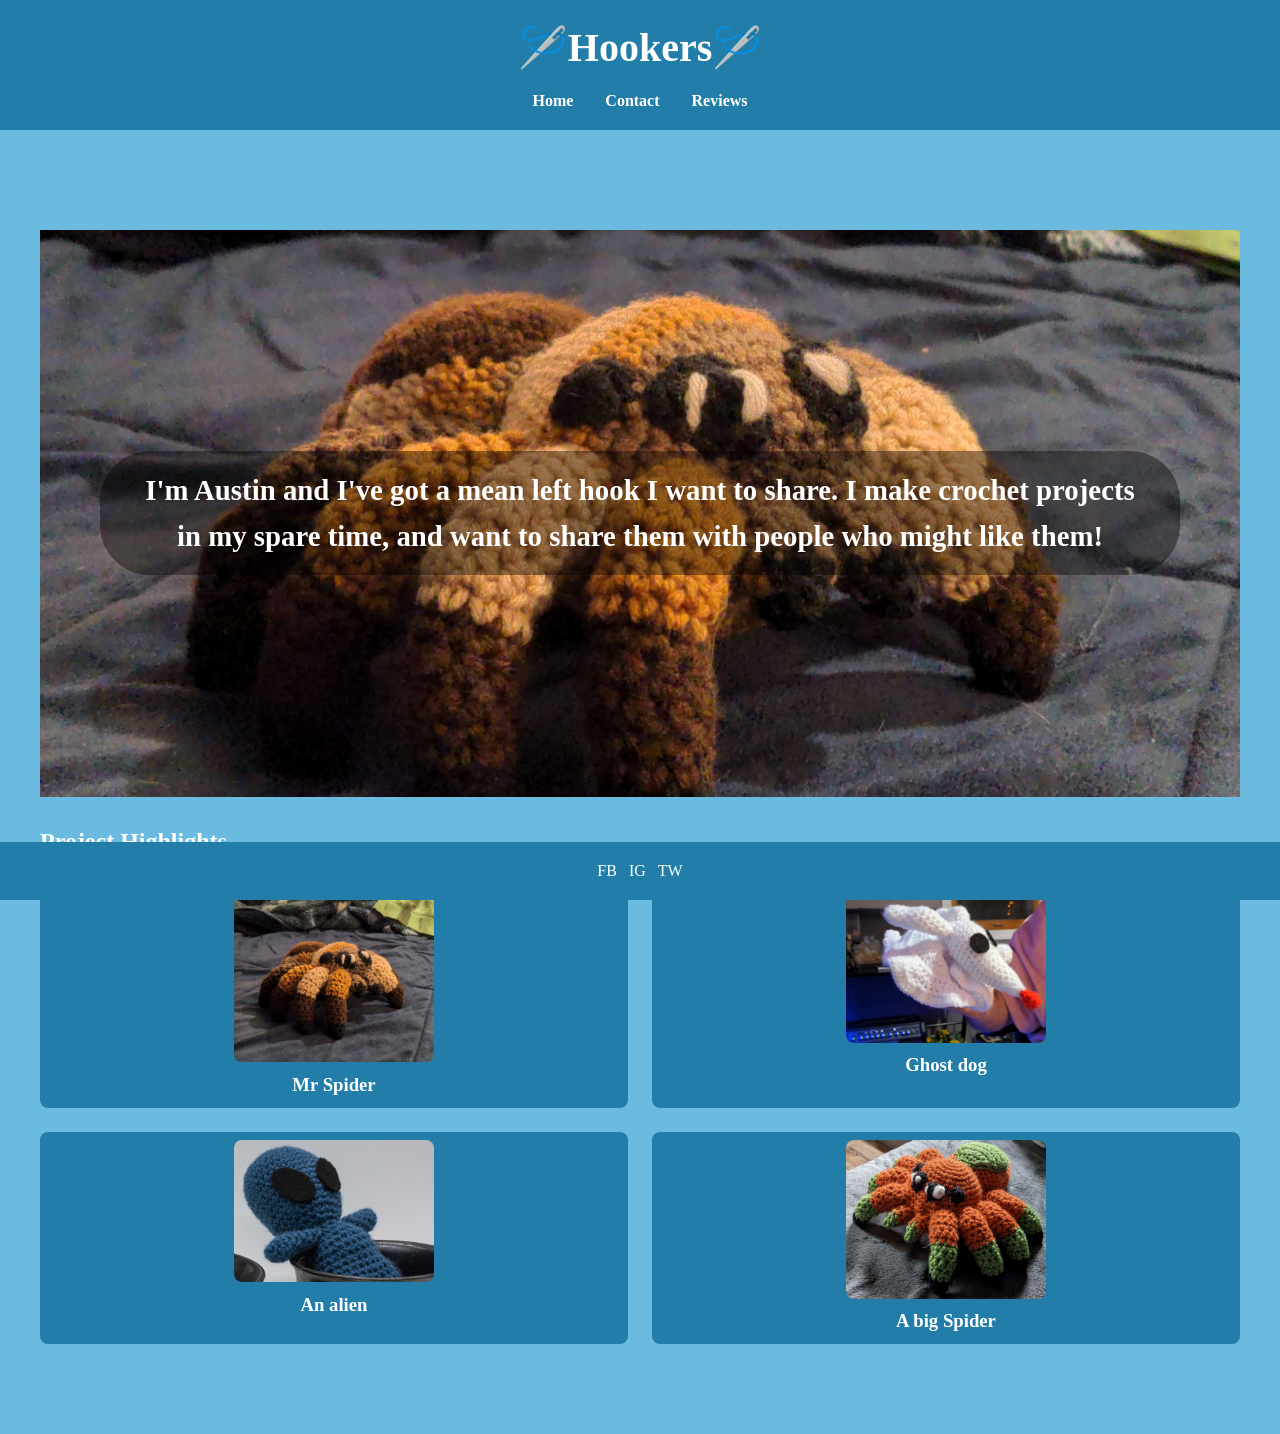
<file: index.html>
<!DOCTYPE html>
<html lang="en">
<head>
    <meta charset="UTF-8">
    <title>Hookers</title>
    <!-- <link rel="icon" href="images/cat_coffee.jpg" type="image/x-icon"> -->
    <link rel="stylesheet" href="style.css">
</head>
<body>
    <!-- Header & Navigation -->
    <header>
        <h1>🪡Hookers🪡</h1>
        <nav>
            <ul>
                <li><a href="index.html">Home</a></li>
                <li><a href="contact.html">Contact</a></li>
                <li><a href="reviews.html">Reviews</a></li>
            </ul>
        </nav>
    </header>
    <main>
    <!-- Hero Section -->
    <section class="hero">
        <div class="hero-text">
            <h1>I'm Austin and I've got a mean left hook I want to share.
                I make crochet projects in my spare time, and want to share them
                with people who might like them!
            </h1>
        </div>
    </section>
    
    <!-- Menu Highlights -->
    <section id="menu">
        <br>
        <h2>Project Highlights</h2>
        <br>
        <div class="menu-cards">
            <div class="card">
                <img src="images/Spider.jpg" alt="Spider">
                <h3>Mr Spider</h3>
                <!-- <p>$4.50</p> -->
            </div>
            <div class="card">
                <img src="images/Ghost.jpg" alt="Spider">
                <h3>Ghost dog</h3>
                <!-- <p>$4.00</p> -->
            </div>
            <div class="card">
                <img src="images/Austin_Alien.jpg" alt="Spider">
                <h3>An alien</h3>
                <!-- <p>$3.00</p> -->
            </div>
            <div class="card">
                <img src="images/OrangeSpider.jpg" alt="Spider">
                <h3>A big Spider</h3>
                <!-- <p>$2.50</p> -->
            </div>
        </div>
    </section>


</main>
    <!-- Footer -->
    <footer>
        <!-- <p>&copy; 2025 Campus Coffee Co.</p> -->
        <div class="social-links">
            <a href="#" aria-label="Facebook">FB</a>
            <a href="#" aria-label="Instagram">IG</a>
            <a href="#" aria-label="Twitter">TW</a>
        </div>
    </footer>
</body>
</html>
</file>
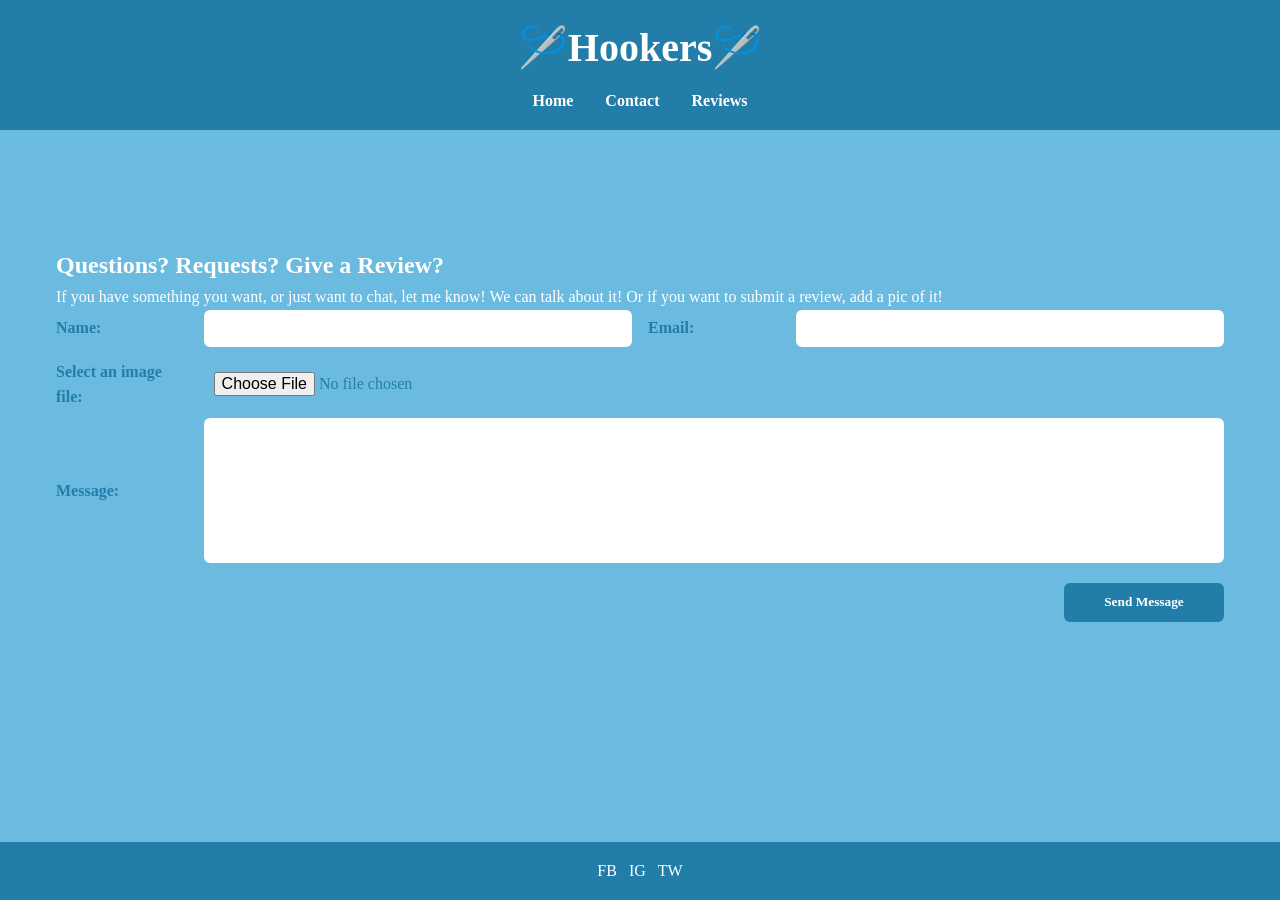
<file: contact.html>
<!DOCTYPE html>
<html lang="en">
<head>
    <meta charset="UTF-8">
    <title>Hookers</title>
    <!-- <link rel="icon" href="images/cat_coffee.jpg" type="image/x-icon"> -->
    <link rel="stylesheet" href="style.css">
</head>
<body>
    <!-- Header & Navigation -->
    <header>
        <h1>🪡Hookers🪡</h1>
        <nav>
            <ul>
                <li><a href="index.html">Home</a></li>
                <li><a href="contact.html">Contact</a></li>
                <li><a href="reviews.html">Reviews</a></li>
            </ul>
        </nav>
    </header>
    <main>
    
<!-- Contact Form -->
<section id="contact" class="contact-form" aria-labelledby="contact-heading">
  <h2 id="contact-heading">Questions? Requests? Give a Review?</h2>
  <p>If you have something you want, or just want to chat, let me know! We can talk about it! Or if you want to submit a review, add a pic of it!</p>
  <form target="_blank" action="https://formsubmit.co/a68761d527624339a5874cd7612a38d7" method="POST"enctype="multipart/form-data">
    <div class="form-grid">
      <div class="row-pair">
        <div class="form-row">
            
          <label for="name">Name:</label>
          <input id="name" name="name" type="text" required aria-required="true">
        </div>

        <div class="form-row">
          <label for="email">Email:</label>
          <input id="email" name="email" type="email" required aria-required="true">
        </div>
      </div>

      <div class="form-row">
        <label for="myfile">Select an image file:</label>
        <input type="file" id="myfile" name="myfile"accept="image/png, image/jpeg">
      
        <label for="message">Message:</label>
        <textarea id="message" name="message" rows="7" required aria-required="true"></textarea>
      </div>

      <div class="submit-row">
        <button type="submit">Send Message</button>
      </div>

    </div>
  </form>
</section>
</main>
    <!-- Footer -->
    <footer>
        <!-- <p>&copy; 2025 Campus Coffee Co.</p> -->
        <div class="social-links">
            <a href="#" aria-label="Facebook">FB</a>
            <a href="#" aria-label="Instagram">IG</a>
            <a href="#" aria-label="Twitter">TW</a>
        </div>
    </footer>
</body>
</html>
</file>
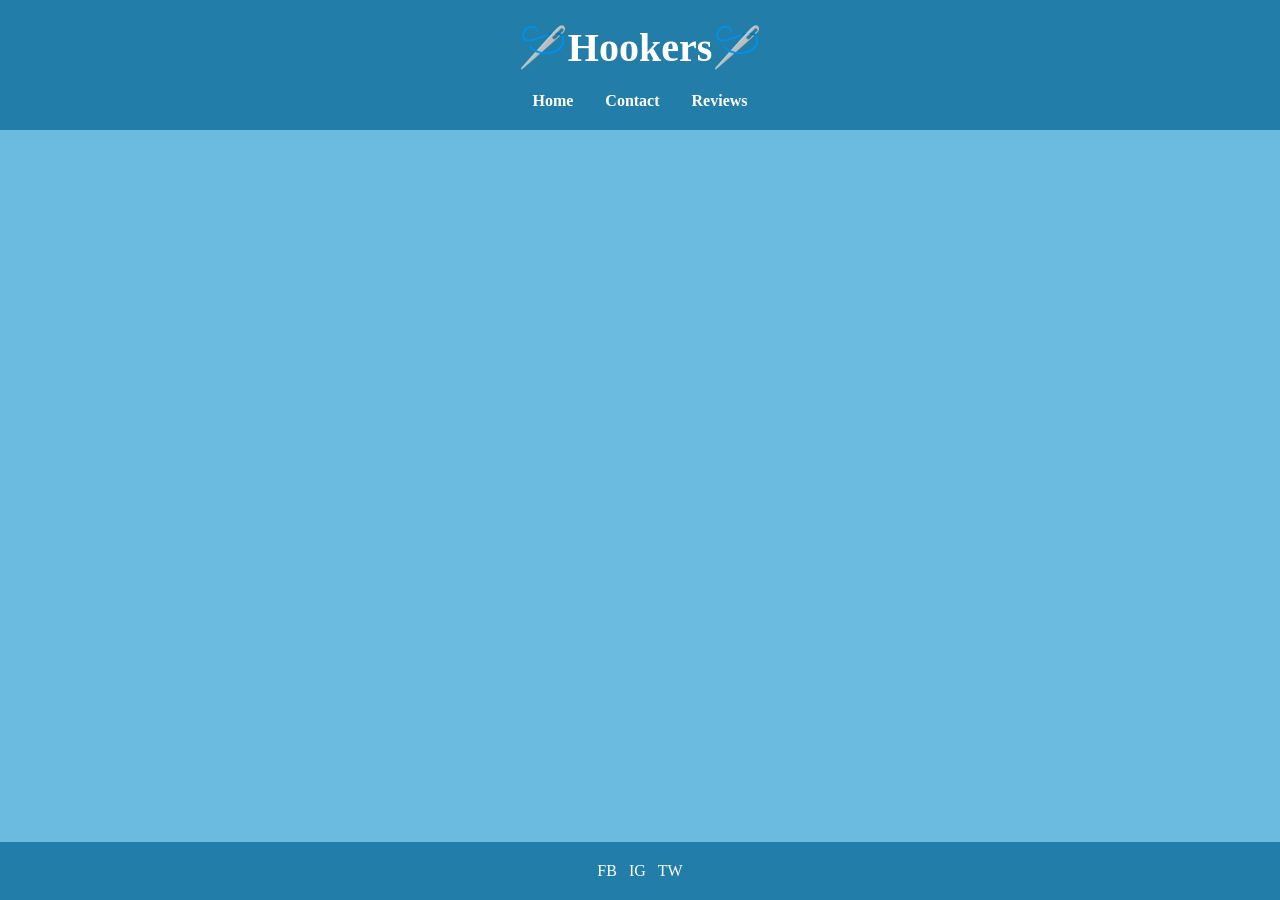
<file: projects.html>
<!DOCTYPE html>
<html lang="en">
<head>
    <meta charset="UTF-8">
    <title>Hookers</title>
    <!-- <link rel="icon" href="images/cat_coffee.jpg" type="image/x-icon"> -->
    <link rel="stylesheet" href="style.css">
</head>
<body>
    <!-- Header & Navigation -->
    <header>
        <h1>🪡Hookers🪡</h1>
        <nav>
            <ul>
                <li><a href="index.html">Home</a></li>
                <li><a href="contact.html">Contact</a></li>
                <li><a href="reviews.html">Reviews</a></li>
            </ul>
        </nav>
    </header>
    <main>
    
</main>
    <!-- Footer -->
    <footer>
        <!-- <p>&copy; 2025 Campus Coffee Co.</p> -->
        <div class="social-links">
            <a href="#" aria-label="Facebook">FB</a>
            <a href="#" aria-label="Instagram">IG</a>
            <a href="#" aria-label="Twitter">TW</a>
        </div>
    </footer>
</body>
</html>
</file>
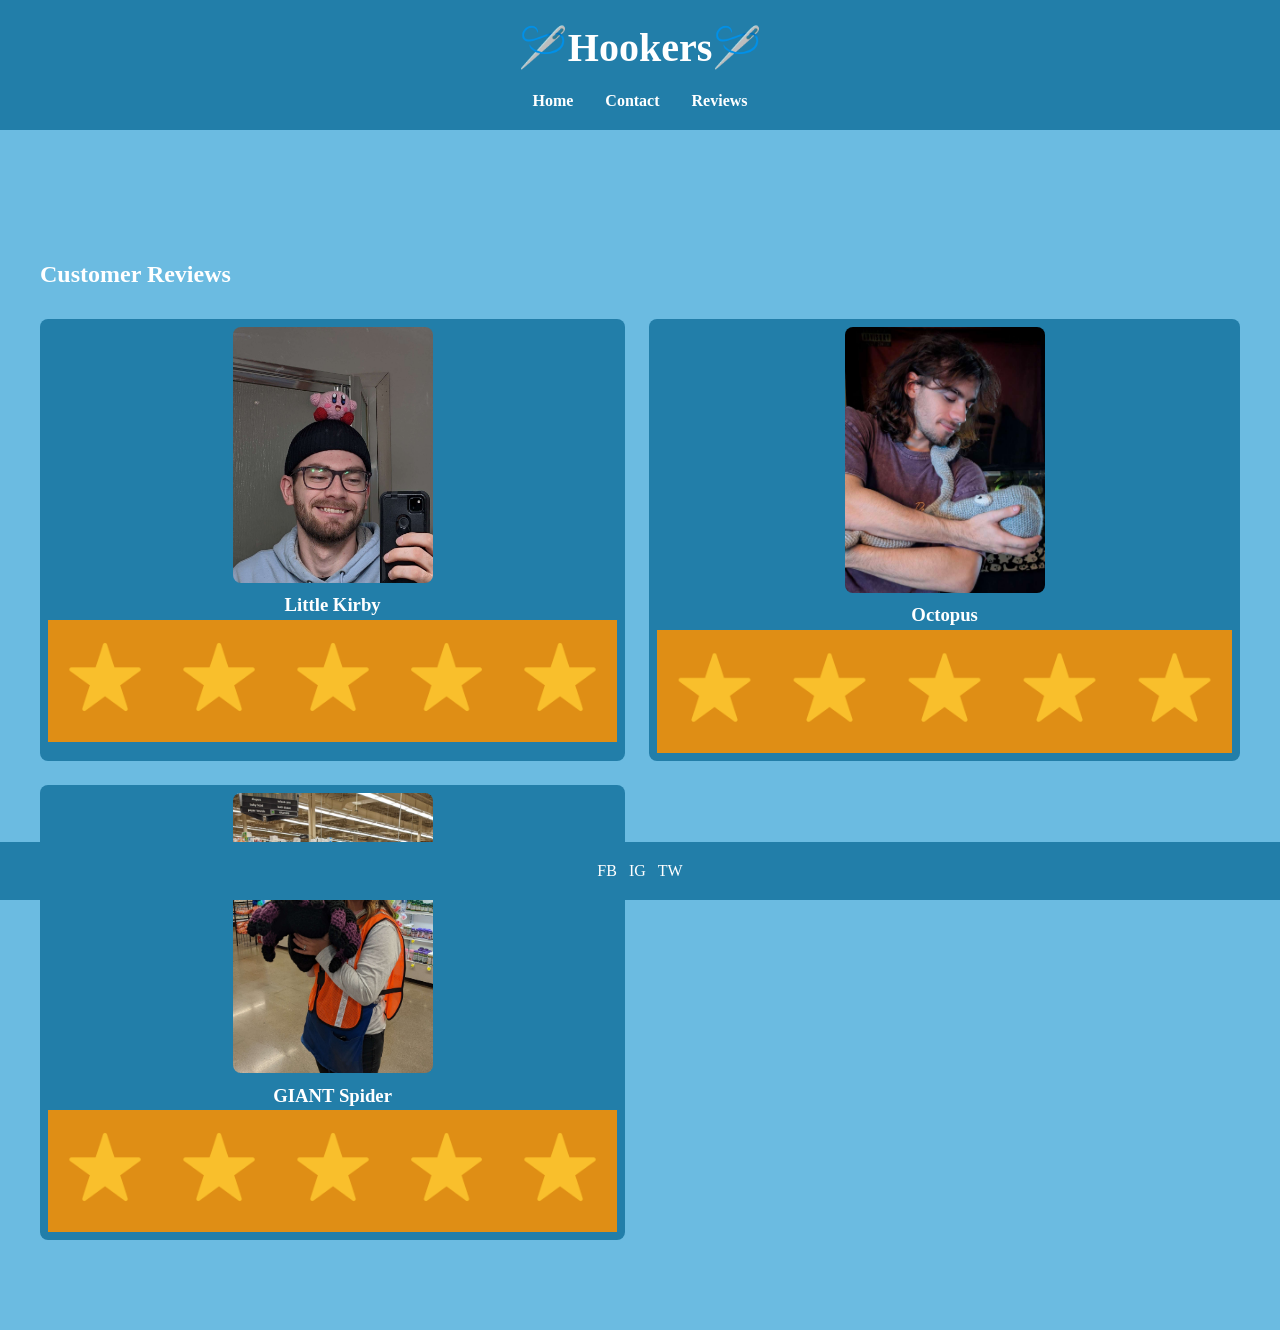
<file: reviews.html>
<!DOCTYPE html>
<html lang="en">
<head>
    <meta charset="UTF-8">
    <title>Hookers</title>
    <!-- <link rel="icon" href="images/cat_coffee.jpg" type="image/x-icon"> -->
    <link rel="stylesheet" href="style.css">
</head>
<body>
    <!-- Header & Navigation -->
    <header>
        <h1>🪡Hookers🪡</h1>
        <nav>
            <ul>
                <li><a href="index.html">Home</a></li>
                <li><a href="contact.html">Contact</a></li>
                <li><a href="reviews.html">Reviews</a></li>
            </ul>
        </nav>
    </header>
    <main>
    
    <!-- Menu Highlights -->
    <section id="menu">
        <br>
        <h2>Customer Reviews</h2>
        <br>
        <div class="menu-cards">
            <div class="card">
                <img src="images/review 1.jpg" alt="Spider">
                <h3>Little Kirby</h3>
                <div class="Stars"style="display: flex">
                    <p><img src="images/star.png" alt="star"></p>
                    <p><img src="images/star.png" alt="star"></p>
                    <p><img src="images/star.png" alt="star"></p>
                    <p><img src="images/star.png" alt="star"></p>
                    <p><img src="images/star.png" alt="star"></p>
                </div>
            </div>
            <div class="card">
                <img src="images/review 2.jpg" alt="Spider">
                <h3>Octopus</h3>
                <div class="Stars"style="display: flex">
                    <p><img src="images/star.png" alt="star"></p>
                    <p><img src="images/star.png" alt="star"></p>
                    <p><img src="images/star.png" alt="star"></p>
                    <p><img src="images/star.png" alt="star"></p>
                    <p><img src="images/star.png" alt="star"></p>
                </div>
            </div>
            <div class="card">
                <img src="images/review 3.jpg" alt="Spider">
                <h3>GIANT Spider</h3>
                <div class="Stars"style="display: flex">
                    <p><img src="images/star.png" alt="star"></p>
                    <p><img src="images/star.png" alt="star"></p>
                    <p><img src="images/star.png" alt="star"></p>
                    <p><img src="images/star.png" alt="star"></p>
                    <p><img src="images/star.png" alt="star"></p>
                </div>
            </div>
        </div>
    </section>
</main>
    <!-- Footer -->
    <footer>
        <!-- <p>&copy; 2025 Campus Coffee Co.</p> -->
        <div class="social-links">
            <a href="#" aria-label="Facebook">FB</a>
            <a href="#" aria-label="Instagram">IG</a>
            <a href="#" aria-label="Twitter">TW</a>
        </div>
    </footer>
</body>
</html>
</file>
<file: style.css>
﻿:root {
    /* color palette, darkest to lightest */
    --OrangeHighlight: #df8e15;
    --Cerulean: #227EA9;
    --BabyBlue: #6BBBE1;
    --Pale: #ffffff;
}

/* Defualt Styles */
* {
    box-sizing: border-box;
    margin: 0;
    padding: 0;

    font-family: Georgia, 'Times New Roman', Times, serif;
}

body {
    font-family: Arial, sans-serif;
    background-color: var(--BabyBlue);
    color: var(--Cerulean);
    line-height: 1.6;
}

/* Header */
header {
    text-align: center;
    background-color: var(--Cerulean);
    padding: 1rem;
    margin-bottom: 100px;
}

h1 {
    color: var(--Pale);
    font-size: 2.5rem;
}

.hero-text h1 {
  color: var(--Pale);
  font-size: 1.8rem;
}

h2 {
  color:  var(--Pale);
}

h3 {
  color: var(--Pale);
}

p {
  color: var(--Pale);
}

nav ul {
    list-style: none;
    margin-top: 0.5rem;
    display: flex;
    flex-direction: column;
    gap: 2rem;
}

nav a {
    text-decoration: none;
    color: var(--Pale);
    font-weight: bold;
}

nav a:hover,
nav a:focus {
    color: var(--OrangeHighlight);
    text-decoration: underline;
}

address {
  color: var(--cafenoir);
}

/* Hero Section */
.hero {
    position: relative;
    width: 100%;
    min-height: 500px;
    height: 63vh;
    max-height: 600px;
    background-image: url(images/Spider.jpg);
    background-size: cover;
    background-position: center;
    display: flex;
    justify-content: center;
    align-items: center;
    text-align: center;
    object-fit: cover;
}

.hero-text {
    background-color: rgba(0, 0, 0, 0.4); /* slight overlay to make it easier to see */
    padding: 1rem 2rem;
    border-radius: 50px;
    max-width: 90%;
}

/* Menu Highlights */
.menu-highlights {
    padding: 1rem;
}

.menu-cards {
    display: flex;
    flex-direction: column;
    gap: 1rem;
    padding-bottom: 10dvh;
}

.card {
    background-color: var(--Cerulean);
    padding: 0.5rem;
    text-align: center;
    border-radius: 8px;
}

.card img {
    width: 100%;
    height: auto;
    min-height:60%;
    border-radius: 8px;
    max-width: 200px;
}

.card:hover {
    transform: translateY(-5px);
    box-shadow: 0 5px 15px rgba(0,0,0,0.3);
}

/* About/Location */
.about-location {
    padding: 1rem;
}

.about-content {
    display: flex;
    align-items: flex-start;
    justify-content: space-around;
}

/* Contact Form */
.contact-form {
    padding: 1rem;
}

.contact-form form {
    width: 100%;
}
.form-grid {
  display: grid;
  gap: 0.75rem;
}

.form-row {
  display: grid;
  grid-template-columns: 1fr;
  gap: 0.25rem;
  align-items: start;
}

.form-row label {
  font-weight: 800;
  color: var(--Cerulean);
}

.form-row input,
.form-row textarea {
  width: 100%;
  padding: 0.6rem;
  border: 2px solid var(----Cerulean);
  border-radius: 6px;
  font-size: 1rem;
  resize: none;
}

.form-grid > .form-row {
  grid-template-columns: 140px 1fr;
  align-items: center;
}

.form-row input:focus,
.form-row textarea:focus,
.form-row button:focus {
  outline: none;
  box-shadow: 0 0 0 3px var(----Cerulean);
}

.submit-row button {
  width: 100%;
  padding: 0.8rem;
  background: var(--Cerulean);
  color: var(--Pale);
  border: none;
  border-radius: 6px;
  font-weight: 700;
  cursor: pointer;
  margin-bottom: 10dvh;
}

.contact-form button:hover,
.contact-form button:focus {
    background-color: var(--OrangeHighlight);
    color: var(--Cerulean);
}

/* Footer */
footer {
    text-align: center;
    background-color: var(--Cerulean);
    color: var(--Pale);
    padding: 1rem;
    display: flex;
    flex-direction: column;
    margin-top: 10rem;
    position: fixed;
    left: 0;
    bottom: 0;
    width: 100%;
}

footer a {
    color: var(--Pale);
    text-decoration: none;
    margin: 0 0.25rem;
    transition: color 0.3s ease;
}

footer a:hover,
footer a:focus {
    color: var(--OrangeHighlight);
    text-decoration: underline;
}

.Stars
{
    display: flex;
    background-color:var(--OrangeHighlight);
}

/* Tablet*/
@media (min-width: 768px) {
    nav ul {
        flex-direction: row;
        justify-content: center;
    }

    .menu-cards {
      display: grid;
      grid-template-columns: auto auto;
    }

    .card {
        flex: 1 1 calc(50% - 1rem);
    }

    .about-content {
        display: flex;
        flex-direction: row;
        gap: 1rem;
        align-items: left;
    }

    /* label and input side-by-side for each form-row */
  .form-row {
    grid-template-columns: 160px 1fr;
    gap: 0.5rem;
    align-items: center;
  }

  /* Left-align the label to line them up */
  .form-row label {
    justify-self: start;
    text-align: left;
    padding-right: 0.5rem;
  }

  .form-row input,
  .form-row textarea {
    width: 100%;
  }

  .row-pair {
    display: grid;
    grid-template-columns: 1fr; /* stacked */
    gap: 0.75rem;
  }

  .submit-row button {
    width: 100%;
    justify-self: stretch;
  }
  .Stars
    {
        display: flex;
        background-color:var(--OrangeHighlight);
    }
}

/* Desktop*/
@media (min-width: 1024px) {
    .Stars
    {
        display: flex;
        background-color:var(--OrangeHighlight);
    }
    main {
        max-width: 1200px;
        margin: 0 auto;
    }

    .menu-cards {
        gap: 1.5rem;
    }

    .card {
        flex: 1 1 calc(33.33% - 1.5rem);
    }
    .about-location {
        padding-left: 3rem;
        padding-right: 3rem;
    }
    
    .about-content p {
        width: 50%;
    }

    /* Make the name+email pair in two columns */
    .row-pair {
        display: grid;
        grid-template-columns: 1fr 1fr;
        gap: 1rem;
        align-items: start;
    }

    .row-pair .form-row {
        grid-template-columns: 140px 1fr;
        align-items: center;
    }

    .submit-row {
        display: flex;
        justify-content: flex-end;
        margin-top: 0.5rem;
    }

    .submit-row button {
        width: auto;
        min-width: 160px;
        padding: 0.7rem 1rem;
    }
}
</file>
